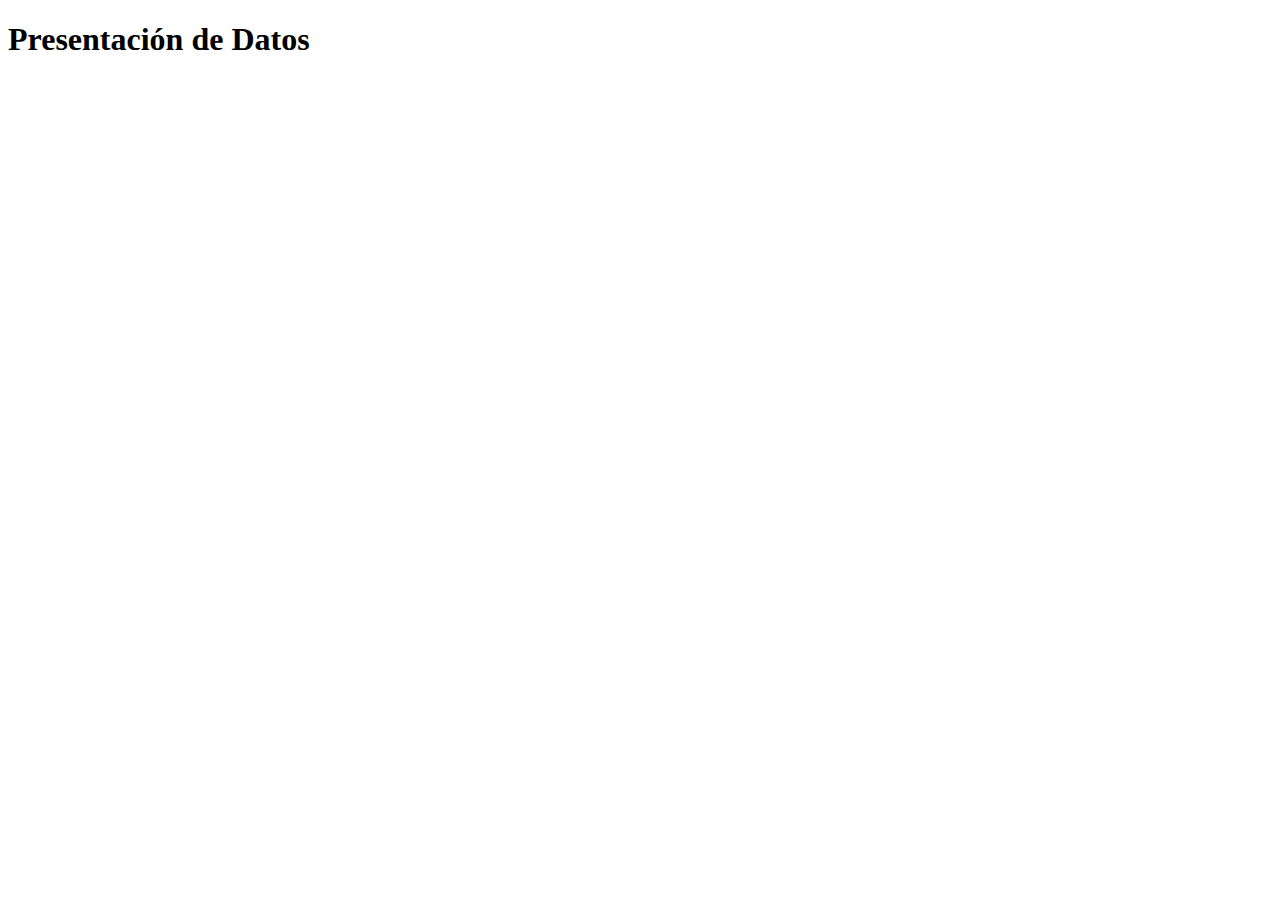
<file: forEach/index.html>
<!DOCTYPE html>
<html lang="es">
<head>
    <meta charset="UTF-8">
    <meta name="viewport" content="width=device-width, initial-scale=1.0">
    <title>Presentar Datos</title>
    </head>
<body>
    <h1>Presentación de Datos</h1>
    <div id="content"></div>
</body>
<script src="main.js"></script>
</html>
</file>
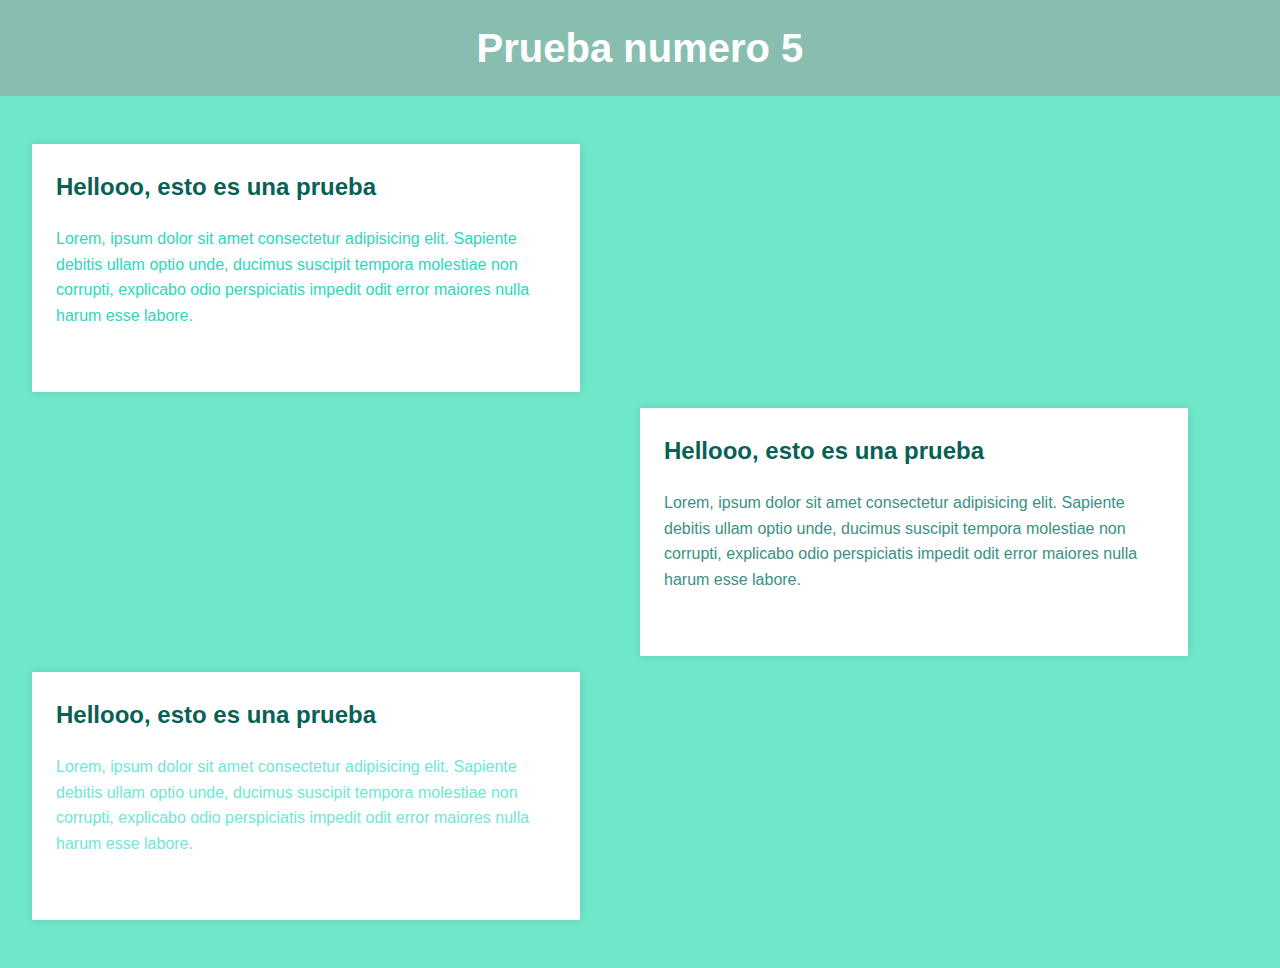
<file: Prueba Teorica/index.html>
<!DOCTYPE html>
<html lang="en">
  <head>
    <meta charset="UTF-8" />
    <meta name="viewport" content="width=device-width, initial-scale=1.0" />
    <title>Document</title>
    <link rel="stylesheet" href="style.css">
  </head>

  <body>
    <header>
      <h1>Prueba numero 5</h1>
    </header>
    <main>
      <article>
        <div class="container"> 
        <h2>Hellooo, esto es una prueba</h2>
        <p>
          Lorem, ipsum dolor sit amet consectetur adipisicing elit. Sapiente
          debitis ullam optio unde, ducimus suscipit tempora molestiae non
          corrupti, explicabo odio perspiciatis impedit odit error maiores nulla
          harum esse labore.
        </p>
    </div>
    <div class="container2"> 
        <h2>Hellooo, esto es una prueba</h2>
        <p>
          Lorem, ipsum dolor sit amet consectetur adipisicing elit. Sapiente
          debitis ullam optio unde, ducimus suscipit tempora molestiae non
          corrupti, explicabo odio perspiciatis impedit odit error maiores nulla
          harum esse labore.
        </p>
    </div>
    <div class="container3"> 
        <h2>Hellooo, esto es una prueba</h2>
        <p>
          Lorem, ipsum dolor sit amet consectetur adipisicing elit. Sapiente
          debitis ullam optio unde, ducimus suscipit tempora molestiae non
          corrupti, explicabo odio perspiciatis impedit odit error maiores nulla
          harum esse labore.
        </p>
    </div>
      </article>
    </main>
  </body>
</html>
</file>
<file: Prueba Teorica/style.css>
body {
    font-family: 'Arial', sans-serif;
    line-height: 1.6;
    margin: 0;
    padding: 0;
    background-color: #6fe7cb;
    color: #333;
}

header {
    background: #88beaf;
    color: #fff;
    padding: 1rem 0;
    text-align: center;
}

header h1 {
    margin: 0;
    font-size: 2.5rem;
}

main {
    padding: 2rem;
}

.container {
    background: #fff;
    padding: 1.5rem;
    margin: 1rem 0;
    box-shadow: 0 0 10px rgba(0, 0, 0, 0.1);
    width:500px;
    height: 200px;
    p{
        color:rgb(43, 216, 187)
    }
}

.container2{
    background: #fff;
    padding: 1.5rem;
    margin: 1rem 0;
    box-shadow: 0 0 10px rgba(0, 0, 0, 0.1);
    width:500px;
    height: 200px;
    margin-left: 50%;
    p{
        color:rgb(57, 145, 130)
    }
}

.container3{
    background: #fff;
    padding: 1.5rem;
    margin: 1rem 0;
    box-shadow: 0 0 10px rgba(0, 0, 0, 0.1);
    width:500px;
    height: 200px;
    margin-right: 50%;
    p{
        color:rgb(110, 232, 211)
    }
}

article h2 {
    color: #086154;
    margin-top: 0;
}

article p {
    margin: 1rem 0;
}
</file>
